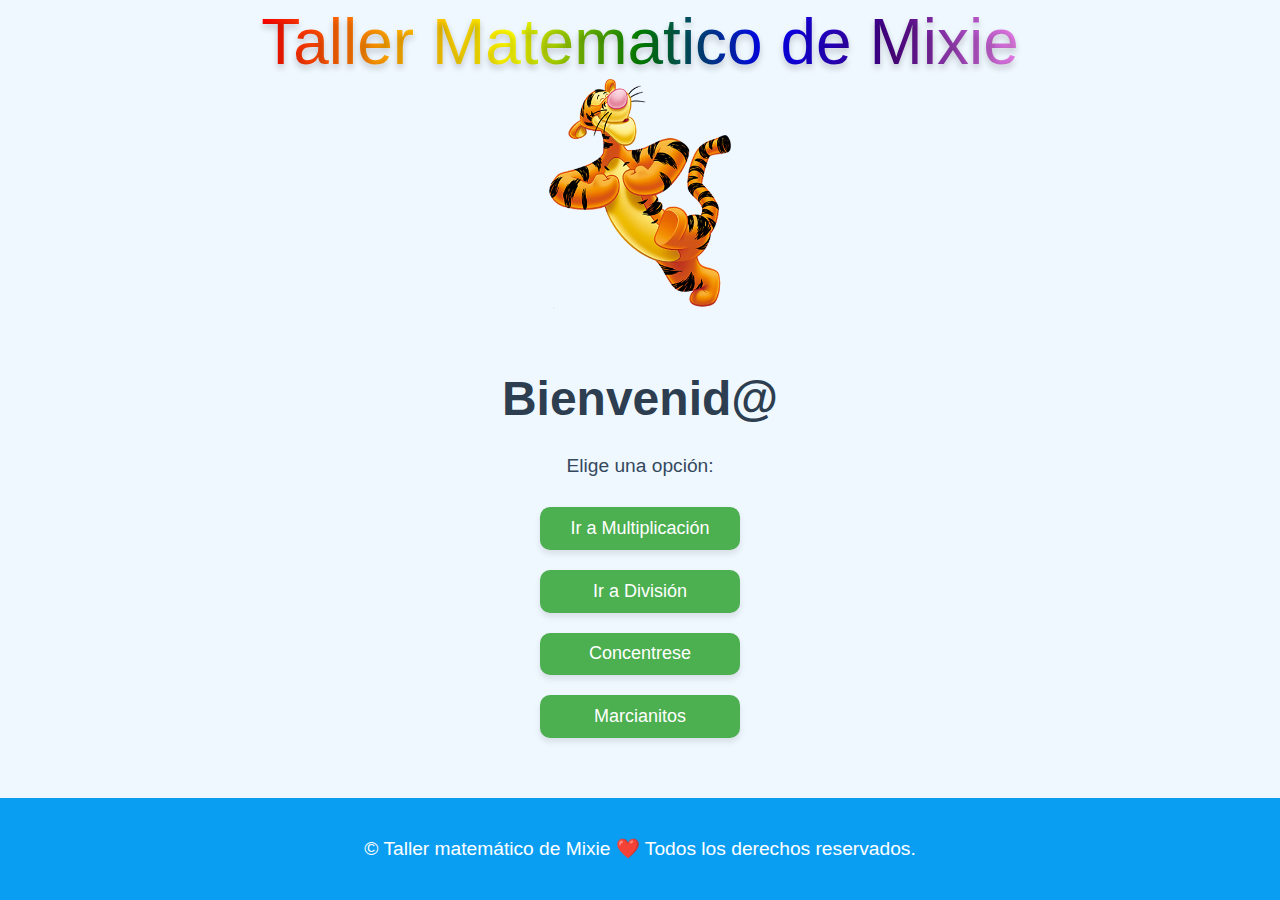
<file: index.html>
<!DOCTYPE html>
<html lang="es">
<head>
    <meta charset="UTF-8">
    <meta name="viewport" content="width=device-width, initial-scale=1.0">
    <link rel="icon" href="assets/img/favicon.ico" type="image/x-icon">
    <link rel="shortcut icon" href="assets/img/favicon.ico" type="image/x-icon">
    <link rel="stylesheet" href="css/styles.css">
    <title>Taller matemático de Mixie</title>
    <style>
        body {
            font-family: Arial, sans-serif;
            text-align: center;
            margin: 0;
            padding: 0;
            background-color: #f0f8ff;
            display: flex;
            flex-direction: column;
            justify-content: center;
            align-items: center;
            height: 100vh;
            overflow: hidden;
        }
        h1 {
            font-size: 3rem;
            color: #2c3e50;
            margin-bottom: 10px;
        }
        p {
            font-size: 1.2rem;
            color: #34495e;
            margin-bottom: 20px;
        }
        button {
            width: 200px;
            height: 60px;
            font-size: 18px;
            margin: 10px;
            cursor: pointer;
            border: none;
            border-radius: 10px;
            background-color: #4CAF50;
            color: white;
            transition: all 0.3s ease;
            box-shadow: 0 4px 6px rgba(0, 0, 0, 0.1);
        }
        button:hover {
            background-color: #45a049;
            transform: translateY(-5px);
            box-shadow: 0 8px 12px rgba(0, 0, 0, 0.2);
        }
        button:focus {
            outline: none;
            box-shadow: 0 0 10px rgba(0, 0, 0, 0.2);
        }
        .image-container {
            padding: 10px;
            position: relative;
            margin-bottom: 30px;
            width: 80%;
            max-width: 500px;
            height: 300px;
            overflow: hidden;
            /* background-color: #fff; */
            border-radius: 15px;
            /*box-shadow: 0 4px 8px rgba(0, 0, 0, 0.1); */
            display: flex;
            justify-content: center;
            align-items: center;
        }
        .image-container img {
            max-width: 100%;
            max-height: 100%;
            object-fit: contain;
            position: absolute;
            opacity: 0;
            transition: opacity 1s ease-in-out;
        }
        .image-container img.active {
            opacity: 1;
        }

        /* Ajustes para pantallas más pequeñas */
        @media (max-width: 768px) {
            h1 {
                font-size: 2rem;
            }
            p {
                font-size: 1rem;
            }
            button {
                width: 150px;
                height: 50px;
                font-size: 16px;
            }
            .image-container img {
                width: 90%;
            }
        }
    </style>
</head>
<body>
    <audio id="welcomeAudio" src="assets/sounds/bienvenida.mp3"></audio>
    <div class="composition">
        <p class="rainbow-text">Taller Matematico de Mixie</p>
    </div>
    <div class="image-container">
        <img src="assets/img/index.png" alt="Tablero de escuela" class="active">
        <img src="assets/img/index2.png" alt="Tablero 2">
        <img src="assets/img/index3.png" alt="Tablero 3">
    </div>
    <h1>Bienvenid@</h1>
    <p>Elige una opción:</p>
    <button onclick="window.location.href='productos.html'">Ir a Multiplicación</button>
    <button onclick="window.location.href='division.html'">Ir a División</button>
    <button onclick="window.location.href='concentrese.html'">Concentrese</button>
    <button onclick="window.location.href='tablas.html'">Marcianitos</button>
    
    <footer>
        <div class="footer-content">
            <p class="special-paragraph">© Taller matemático de Mixie ❤️ Todos los derechos reservados.</p>
        </div>
    </footer>
    
    <script>
        const images = document.querySelectorAll('.image-container img');
        let currentIndex = 0;

        setInterval(() => {
            images[currentIndex].classList.remove('active');
            currentIndex = (currentIndex + 1) % images.length;
            images[currentIndex].classList.add('active');
        }, 3000); // Cambiar imagen cada 3 segundos

    </script>
</body>
</html>
</file>
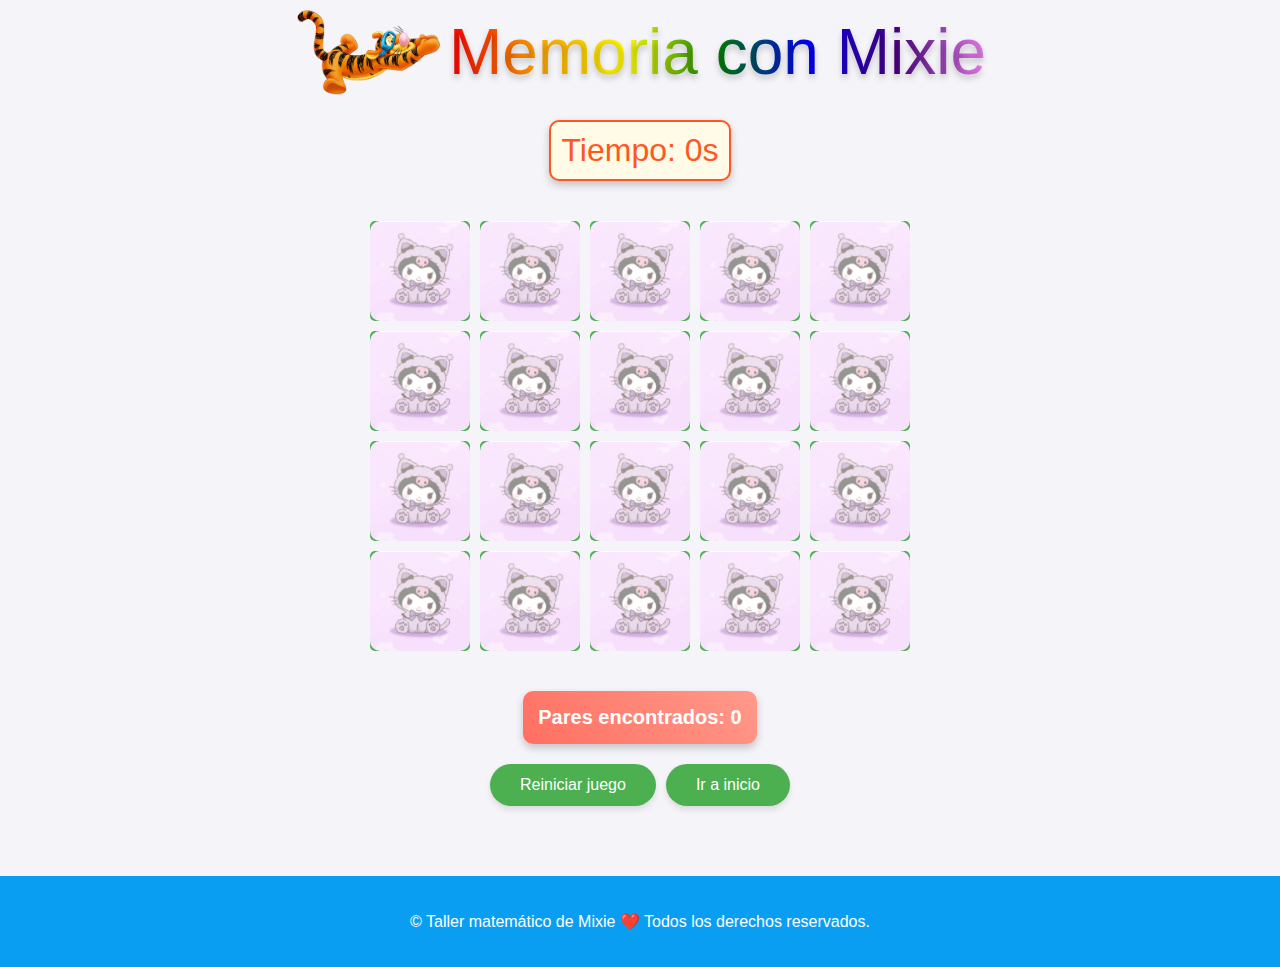
<file: concentrese.html>
<!DOCTYPE html>
<html lang="es">
<head>
    <meta charset="UTF-8">
    <meta name="viewport" content="width=device-width, initial-scale=1.0">
    <meta http-equiv="Cache-Control" content="no-cache, no-store, must-revalidate">
    <meta http-equiv="Pragma" content="no-cache">
    <meta http-equiv="Expires" content="0">
    <title>Memoria con Mixie</title>
    <link rel="icon" href="assets/img/favicon.ico" type="image/x-icon">
    <link rel="stylesheet" href="css/styles3.css">
    <style>
        #timer {
            font-family: 'Roboto', sans-serif;
            font-size: 2rem;
            color: #ff5722;
            text-align: center;
            margin: 20px 0;
            padding: 10px;
            border: 2px solid #ff5722;
            border-radius: 10px;
            background: #fffbe7;
            box-shadow: 0 4px 8px rgba(0, 0, 0, 0.2);
        }
    </style>
</head>
<body>
    <div class="composition">
        <img src="assets/img/tigger.png" id="imagen-fija" alt="Imagen fija">
        <p class="rainbow-text">Memoria con Mixie</p>
    </div>
    
    <div id="timer">Tiempo: 0s</div>
    
    <div id="grid"></div>

    <div id="result-container">
        Pares encontrados: <span id="matches">0</span>
    </div>

    <div class="control-panel">
        <button id="restart">Reiniciar juego</button>
        <button onclick="window.location.href='index.html'">Ir a inicio</button>
    </div>

    <script>
        const grid = document.getElementById('grid');
        const matchesDisplay = document.getElementById('matches');
        const timerDisplay = document.getElementById('timer');
        const totalPairs = 10;
        let images = [];
        let revealedCards = [];
        let matchedPairs = 0;
        let timer = null;
        let timeElapsed = 0;

        const clickSound = new Audio('assets/sounds/card.mp3');
        const winSound = new Audio('assets/sounds/right.mp3');

        // Función para actualizar el tiempo
        function startTimer() {
            stopTimer(); // Detener cualquier temporizador previo
            timeElapsed = 0;
            timer = setInterval(() => {
                timeElapsed++;
                timerDisplay.textContent = `Tiempo: ${timeElapsed}s`;
            }, 1000);
        }

        function stopTimer() {
            if (timer) {
                clearInterval(timer);
                timer = null;
            }
        }

        function generateImages() {
            images = [];
            for (let i = 1; i <= totalPairs; i++) {
                images.push(`assets/img/${i}.jpg`);
                images.push(`assets/img/${i}.jpg`);
            }
            shuffle(images);
        }

        function shuffle(array) {
            for (let i = array.length - 1; i > 0; i--) {
                const j = Math.floor(Math.random() * (i + 1));
                [array[i], array[j]] = [array[j], array[i]];
            }
        }

        function createCards() {
            grid.innerHTML = '';
            images.forEach(src => {
                const card = document.createElement('div');
                card.classList.add('card', 'appear');

                const back = document.createElement('img');
                back.src = 'assets/img/default.jpg';
                back.classList.add('back');

                const front = document.createElement('img');
                front.src = src;
                front.classList.add('front');

                card.appendChild(back);
                card.appendChild(front);

                card.addEventListener('click', () => {
                    if (card.classList.contains('revealed') || card.classList.contains('matched')) {
                        return;
                    }

                    clickSound.play();
                    card.classList.add('revealed');
                    revealedCards.push(card);

                    if (revealedCards.length === 2) {
                        checkMatch();
                    }
                });

                grid.appendChild(card);
            });

            setTimeout(() => {
                document.querySelectorAll('.card').forEach(card => {
                    card.classList.remove('appear');
                });
            }, 500);
        }

        function checkMatch() {
            const [card1, card2] = revealedCards;
            const img1 = card1.querySelector('.front').src;
            const img2 = card2.querySelector('.front').src;

            if (img1 === img2) {
                winSound.play();
                card1.classList.add('matched');
                card2.classList.add('matched');
                matchedPairs++;
                matchesDisplay.textContent = matchedPairs;
            } else {
                setTimeout(() => {
                    card1.classList.remove('revealed');
                    card2.classList.remove('revealed');
                }, 1000);
            }

            revealedCards = [];

            if (matchedPairs === totalPairs) {
                stopTimer();
                setTimeout(() => {
                    alert(`¡Felicidades! Has encontrado todos los pares en ${timeElapsed} segundos.`);
                }, 500);
            }
        }

        document.getElementById('restart').addEventListener('click', () => {
            matchedPairs = 0;
            matchesDisplay.textContent = matchedPairs;
            revealedCards = [];
            generateImages();
            createCards();
            startTimer();
        });

        generateImages();
        createCards();
        startTimer();
    </script>

    <footer>
        <div class="footer-content">
            <p class="special-paragraph">© Taller matemático de Mixie ❤️ Todos los derechos reservados.</p>
        </div>
    </footer>
</body>
</html>
</file>
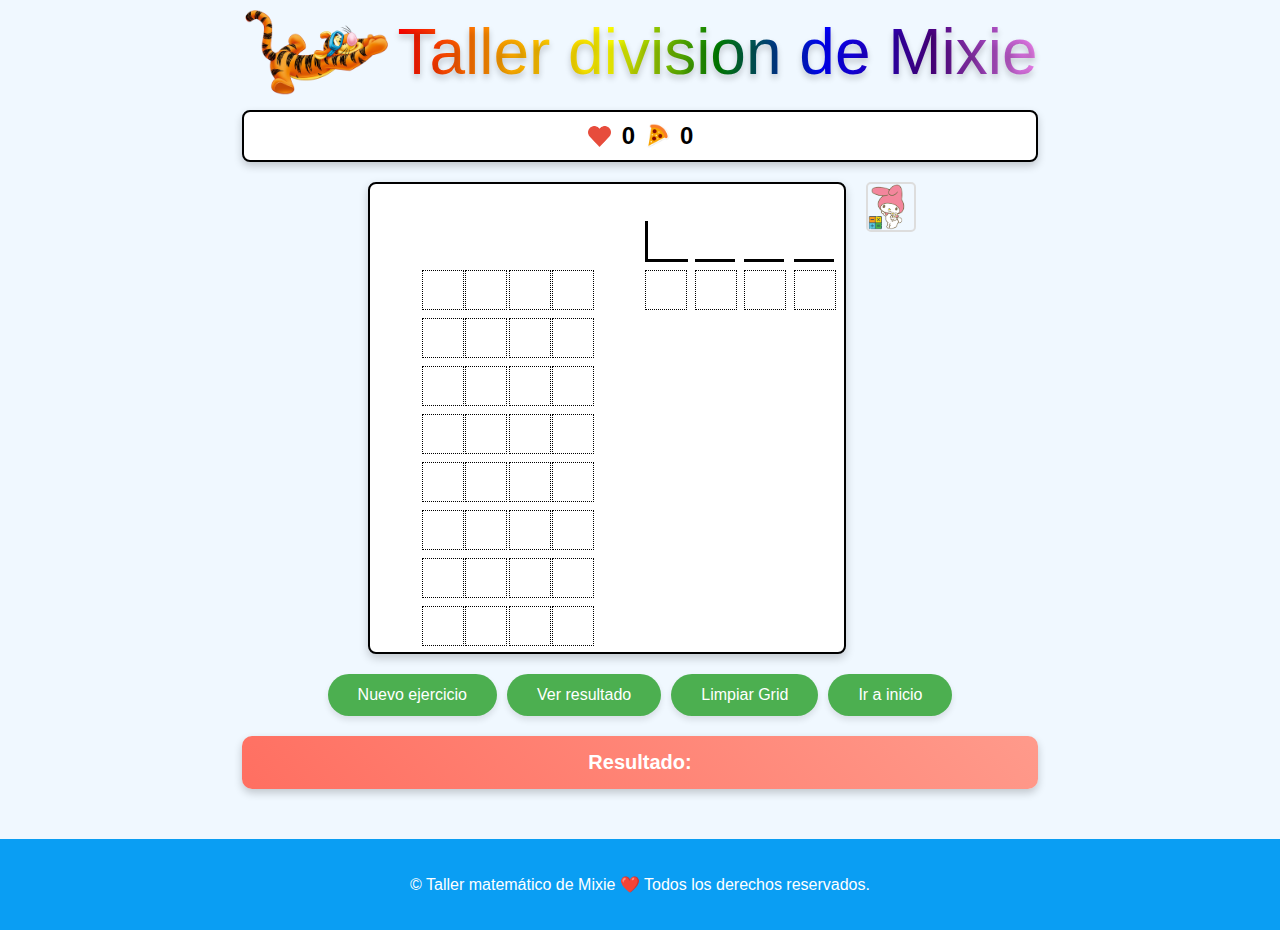
<file: division.html>
<!DOCTYPE html>
<html lang="es">
<head>
    <meta charset="UTF-8">
    <meta name="viewport" content="width=device-width, initial-scale=1.0">
    <meta http-equiv="Cache-Control" content="no-cache, no-store, must-revalidate">
    <meta http-equiv="Pragma" content="no-cache">
    <meta http-equiv="Expires" content="0">
    <title>Division con Mixie</title>
    <link rel="icon" href="assets/img/favicon.ico" type="image/x-icon">
    <link rel="shortcut icon" href="assets/img/favicon.ico" type="image/x-icon">
    <link rel="stylesheet" href="css/styles2.css">
</head>
<body>
    <div class="limited.container">

        <!-- Contenedor del GIF -->
        <div class="gif-container" id="gifContainer">
            <img src="assets/img/kuromi.gif" alt="kuromi" width="200">
        </div>
    
        <audio id="sonidoClic" src="assets/sounds/boing.mp3"></audio>
        <audio id="rightans" src="assets/sounds/right.mp3"></audio>
        <audio id="wrongans" src="assets/sounds/wrong.mp3"></audio>
        <audio id="risas" src="assets/sounds/risas.mp3"></audio>

        <div class="composition">
            <img src="assets/img/tigger.png" id="imagen-fija" alt="Imagen fija">
            <p class="rainbow-text">Taller division de Mixie</p>
        </div>

        <div id="score-container">
            <img src="assets/img/heart.png" alt="Heart" class="score-heart">
            <label id="score-label1" class="score-label">0</label>
            <img src="assets/img/Pizza.png" alt="Pizza" class="score-heart">
            <label id="score-label2" class="score-label">0</label>
        </div>

        <!-- Contenedor principal -->
        <div class="main-container">
            <!-- Grid de operaciones -->
            <div class="grid-container">
                <!-- line de arrows -->
                <div class="cell-arrow"></div>
                <div class="cell-arrow"></div>
                <div class="cell-arrow A1"><img src="assets/img/fall.gif" alt="Arrow"></div>
                <div class="cell-arrow B2"><img src="assets/img/fall.gif" alt="Arrow"></div>
                <div class="cell-arrow C3"><img src="assets/img/fall.gif" alt="Arrow"></div>
                <div class="cell-arrow"></div>
                <div class="cell-arrow"></div>
                <div class="cell-arrow"></div>
                <div class="cell-arrow"></div>
                <div class="cell-arrow"></div>
                <!-- Fila dividendo / divisor-->
                <div class="cell"></div>
                <input type="text" class="input-cell fill mixd" maxlength="1" inputmode="numeric" readonly>
                <input type="text" class="input-cell fill mixd A1" maxlength="1" inputmode="numeric" readonly>
                <input type="text" class="input-cell fill mixd B2" maxlength="1" inputmode="numeric" readonly>
                <input type="text" class="input-cell fill mixd C3" maxlength="1" inputmode="numeric" readonly>
                <div class="cell"></div>
                <input type="text" class="input-cell fill mix" maxlength="1" inputmode="numeric" readonly>
                <input type="text" class="input-cell fill mox" maxlength="1" inputmode="numeric" readonly>
                <input type="text" class="input-cell fill mox" maxlength="1" inputmode="numeric" readonly>
                <input type="text" class="input-cell fill mox" maxlength="1" inputmode="numeric" readonly>
                <!-- Partial1-->
                <div class="cell uno"></div>
                <input type="text" class="input-cell partial uno" maxlength="1" inputmode="numeric">
                <input type="text" class="input-cell partial uno" maxlength="1" inputmode="numeric">
                <input type="text" class="input-cell partial uno" maxlength="1" inputmode="numeric">
                <input type="text" class="input-cell partial uno" maxlength="1" inputmode="numeric">
                <div class="cell"></div>
                <input type="text" class="input-cell res row1" maxlength="1" inputmode="numeric">
                <input type="text" class="input-cell res row2" maxlength="1" inputmode="numeric">
                <input type="text" class="input-cell res row3" maxlength="1" inputmode="numeric">
                <input type="text" class="input-cell res row4" maxlength="1" inputmode="numeric">
                <!-- residuo1-->
                <div class="cell"></div>
                <input type="text" class="input-cell resid one" maxlength="1" inputmode="numeric">
                <input type="text" class="input-cell resid one" id="A1" maxlength="1" inputmode="numeric">
                <input type="text" class="input-cell resid one" id="B2" maxlength="1" inputmode="numeric">
                <input type="text" class="input-cell resid one" id="C3" maxlength="1" inputmode="numeric">
                <div class="cell"></div>
                <div class="cell"></div>
                <div class="cell"></div>
                <div class="cell"></div>
                <div class="cell"></div>
                <!-- partial2-->
                <div class="cell dos"></div>
                <input type="text" class="input-cell partial dos" maxlength="1" inputmode="numeric">
                <input type="text" class="input-cell partial dos" maxlength="1" inputmode="numeric">
                <input type="text" class="input-cell partial dos" maxlength="1" inputmode="numeric">
                <input type="text" class="input-cell partial dos" maxlength="1" inputmode="numeric">
                <div class="cell"></div>
                <div class="cell"></div>
                <div class="cell"></div>
                <div class="cell"></div>
                <div class="cell"></div>
                <!-- residuo2-->
                <div class="cell"></div>
                <input type="text" class="input-cell resid two" maxlength="1" inputmode="numeric">
                <input type="text" class="input-cell resid two" id="A1" maxlength="1" inputmode="numeric">
                <input type="text" class="input-cell resid two" id="B2" maxlength="1" inputmode="numeric">
                <input type="text" class="input-cell resid two" id="C2" maxlength="1" inputmode="numeric">
                <div class="cell"></div>
                <div class="cell"></div>
                <div class="cell"></div>
                <div class="cell"></div>
                <div class="cell"></div>
                <!-- partial3-->
                <div class="cell tres"></div>
                <input type="text" class="input-cell partial tres" maxlength="1" inputmode="numeric">
                <input type="text" class="input-cell partial tres" maxlength="1" inputmode="numeric">
                <input type="text" class="input-cell partial tres" maxlength="1" inputmode="numeric">
                <input type="text" class="input-cell partial tres" maxlength="1" inputmode="numeric">
                <div class="cell"></div>
                <div class="cell"></div>
                <div class="cell"></div>
                <div class="cell"></div>
                <div class="cell"></div>
                <!-- residuo3-->
                <div class="cell"></div>
                <input type="text" class="input-cell resid three" maxlength="1" inputmode="numeric">
                <input type="text" class="input-cell resid three" id="A1" maxlength="1" inputmode="numeric">
                <input type="text" class="input-cell resid three" id="B2" maxlength="1" inputmode="numeric">
                <input type="text" class="input-cell resid three" id="C3" maxlength="1" inputmode="numeric">
                <div class="cell"></div>
                <div class="cell"></div>
                <div class="cell"></div>
                <div class="cell"></div>
                <div class="cell"></div>
                <!-- partial4-->
                <div class="cell quatro"></div>
                <input type="text" class="input-cell partial quatro" maxlength="1" inputmode="numeric">
                <input type="text" class="input-cell partial quatro" maxlength="1" inputmode="numeric">
                <input type="text" class="input-cell partial quatro" maxlength="1" inputmode="numeric">
                <input type="text" class="input-cell partial quatro" maxlength="1" inputmode="numeric">
                <div class="cell"></div>
                <div class="cell"></div>
                <div class="cell"></div>
                <div class="cell"></div>
                <div class="cell"></div>
                <!-- residuo4-->
                <div class="cell"></div>
                <input type="text" class="input-cell resid four" maxlength="1" inputmode="numeric">
                <input type="text" class="input-cell resid four" id="A1" maxlength="1" inputmode="numeric">
                <input type="text" class="input-cell resid four" id="B2" maxlength="1" inputmode="numeric">
                <input type="text" class="input-cell resid four" id="C3" maxlength="1" inputmode="numeric">
                <div class="cell"></div>
                <div class="cell"></div>
                <div class="cell"></div>
                <div class="cell"></div>
                <div class="cell"></div>
                
            </div>
            
            <div class="thumbnail-container">
                <!-- Imagen pequeña -->
                <img src="assets/img/help.png" alt="Mis tablas" class="thumbnail" id="imagen1">
                <audio id="sonido" src="assets/sounds/ayuda.mp3"></audio>
        
                <!-- Contenedor de zoom -->
                <div class="zoom-container">
                    <img src="assets/img/Pitagoras.png" alt="Tablas">
                </div>
            </div>
            

        </div>

        <!-- Contenedor de botones y resultado -->
        <div class="control-panel">
            <button id="nuevoEjercicio" onclick="reproducirAudio('sonidoClic'); generateBothRows()">Nuevo ejercicio</button>
            <button id="verResultado" onclick="calculateResult()">Ver resultado</button>
            <button onclick="clearGrid()">Limpiar Grid</button>
            <button onclick="window.location.href='index.html'">Ir a inicio</button>
        </div>

        <div id="result-container">
            Resultado: <span id="result"></span>
        </div>
    </div>

    <footer>
        <div class="footer-content">
            <p>© Taller matemático de Mixie ❤️ Todos los derechos reservados.</p>
        </div>
    </footer>
    
    <script src="js/logic.js"></script>
    <script src="js/scripts2.js"></script>
</body>
</html>
</file>
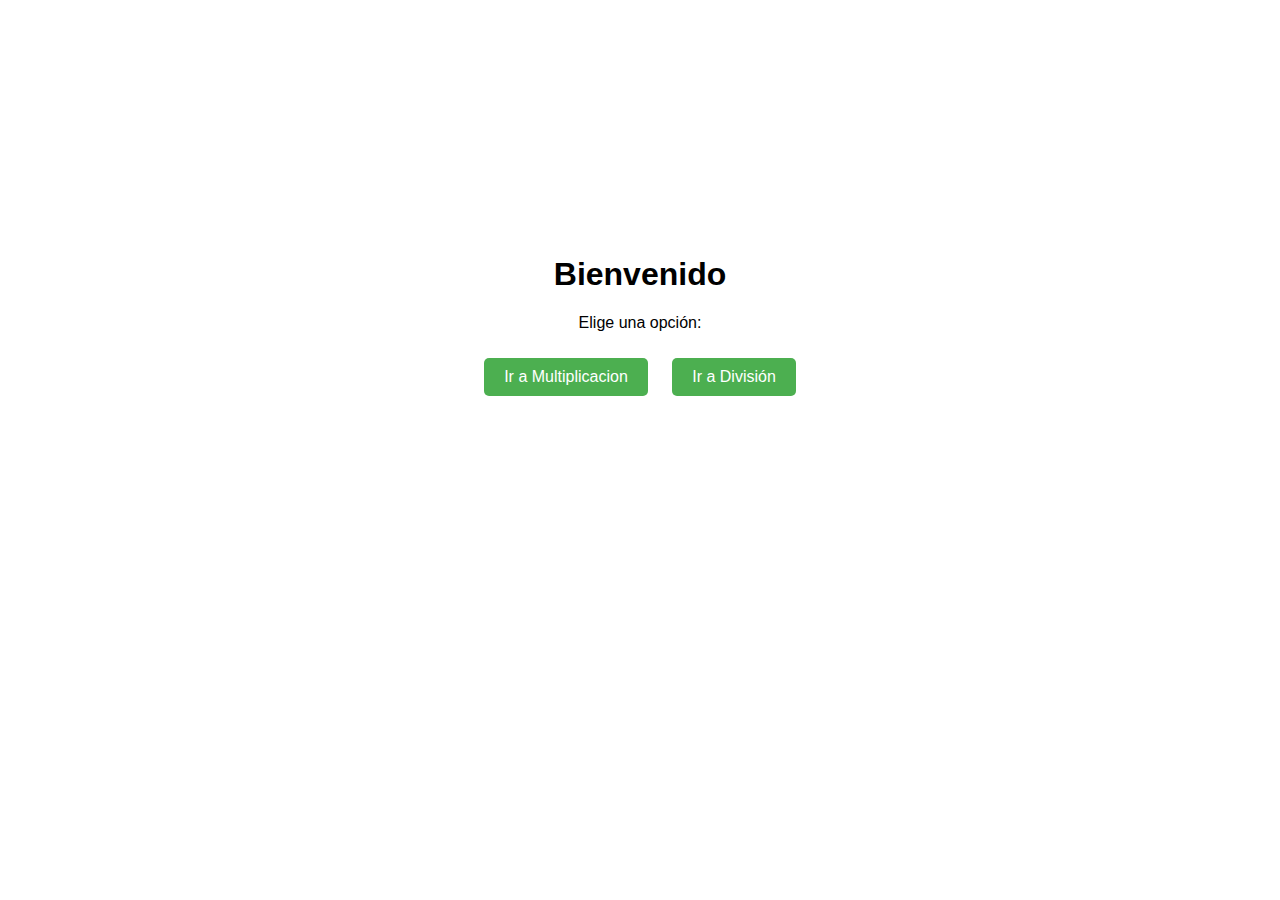
<file: main.html>
<!DOCTYPE html>
<html lang="es">
<head>
    <meta charset="UTF-8">
    <meta name="viewport" content="width=device-width, initial-scale=1.0">
    <title>Página Principal</title>
    <style>
        body {
            font-family: Arial, sans-serif;
            text-align: center;
            margin-top: 20%;
        }
        button {
            padding: 10px 20px;
            font-size: 16px;
            margin: 10px;
            cursor: pointer;
            border: none;
            border-radius: 5px;
            background-color: #4CAF50;
            color: white;
        }
        button:hover {
            background-color: #45a049;
        }
    </style>
</head>
<body>
    <h1>Bienvenido</h1>
    <p>Elige una opción:</p>
    <button onclick="window.location.href='productos.html'">Ir a Multiplicacion</button>
    <button onclick="window.location.href='division.html'">Ir a División</button>
</body>
</html>
</file>
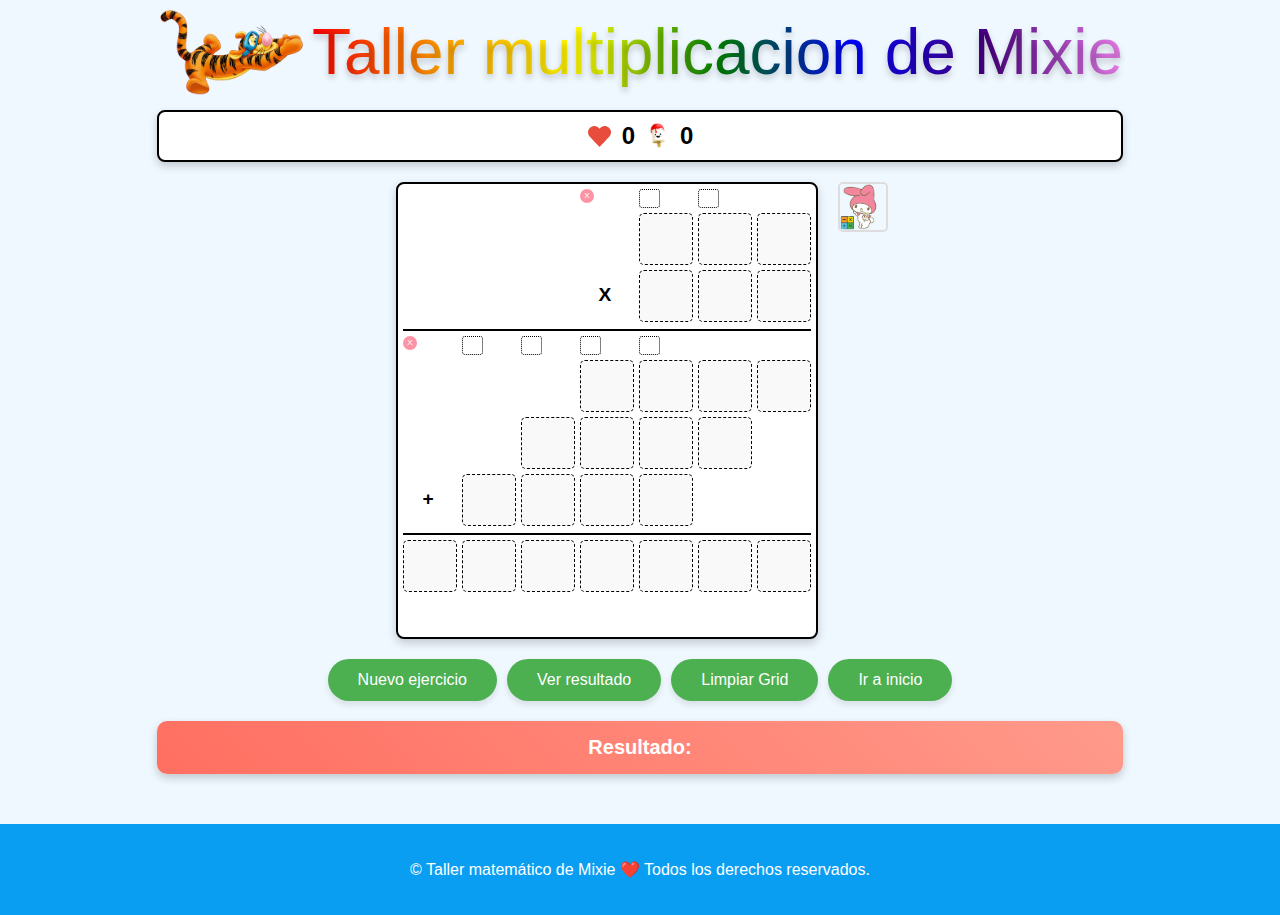
<file: productos.html>
<!DOCTYPE html>
<html lang="es">
<head>
    <meta charset="UTF-8">
    <meta name="viewport" content="width=device-width, initial-scale=1.0">
    <meta http-equiv="Cache-Control" content="no-cache, no-store, must-revalidate">
    <meta http-equiv="Pragma" content="no-cache">
    <meta http-equiv="Expires" content="0">
    <title>Multiplicacion con Mixie</title>
    <link rel="icon" href="assets/img/favicon.ico" type="image/x-icon">
    <link rel="shortcut icon" href="assets/img/favicon.ico" type="image/x-icon">
    <link rel="stylesheet" href="css/styles.css">
</head>
<body>
    <div class="limited.container">

        <!-- Contenedor del GIF -->
        <div class="gif-container" id="gifContainer">
            <img src="assets/img/xtiggi.gif" alt="Tiggi" width="200">
        </div>
    
        <audio id="sonidoClic" src="assets/sounds/boing.mp3"></audio>
        <audio id="rightans" src="assets/sounds/right.mp3"></audio>
        <audio id="wrongans" src="assets/sounds/wrong.mp3"></audio>
        <audio id="risas" src="assets/sounds/risas.mp3"></audio>

        <div class="composition">
            <img src="assets/img/tigger.png" id="imagen-fija" alt="Imagen fija">
            <p class="rainbow-text">Taller multiplicacion de Mixie</p>
        </div>

        <div id="score-container">
            <img src="assets/img/heart.png" alt="Heart" class="score-heart">
            <label id="score-label1" class="score-label">0</label>
            <img src="assets/img/Ice_Cream.png" alt="Ice_cream" class="score-heart">
            <label id="score-label2" class="score-label">0</label>
        </div>

        <!-- Contenedor principal -->
        <div class="main-container">
            <!-- Grid de operaciones -->
            <div class="grid-container">
                <!-- Fila auxiliar 1 -->
                <div class="cell-2"></div>
                <div class="cell-2"></div>
                <div class="cell-2"></div>
                <button class="close-button" onclick="clearAux1('rowa')">X</button>
                <input type="text" class="cell-tiny rowa c2" maxlength="1" inputmode="numeric">
                <input type="text" class="cell-tiny rowa c1" maxlength="1" inputmode="numeric">
                <div class="cell-2"></div>

                <!-- Primera fila -->
                <div class="cell"></div>
                <div class="cell"></div>
                <div class="cell"></div>
                <div class="cell"></div>
                <input type="text" class="input-cell row1 col3" maxlength="1" inputmode="numeric" readonly>
                <input type="text" class="input-cell row1 col2" maxlength="1" inputmode="numeric" readonly>
                <input type="text" class="input-cell row1 col1" maxlength="1" inputmode="numeric" readonly>

                <!-- Segunda fila -->
                <div class="cell"></div>
                <div class="cell"></div>
                <div class="cell"></div>
                <div class="cell">X</div>
                <input type="text" class="input-cell row2 col3" maxlength="1" inputmode="numeric" readonly>
                <input type="text" class="input-cell row2 col2" maxlength="1" inputmode="numeric" readonly>
                <input type="text" class="input-cell row2 col1" maxlength="1" inputmode="numeric" readonly>

                <!-- Separador horizontal -->
                <div class="separator"></div>

                <!-- Fila auxiliar 2 -->
                <button class="close-button" onclick="clearAux1('rowb')">X</button>
                <input type="text" class="cell-tiny rowb pos6" maxlength="1" inputmode="numeric">
                <input type="text" class="cell-tiny rowb pos5" maxlength="1" inputmode="numeric">
                <input type="text" class="cell-tiny rowb pos4" maxlength="1" inputmode="numeric">
                <input type="text" class="cell-tiny rowb pos3" maxlength="1" inputmode="numeric">
                <div class="cell-2"></div>
                <div class="cell-2"></div>

                <!-- Resultado parcial 1 -->
                <div class="cell"></div>
                <div class="cell"></div>
                <div class="cell"></div>
                <input type="text" class="input-cell partial-result pos4" maxlength="1" inputmode="numeric">
                <input type="text" class="input-cell partial-result f1 c3 pos3" maxlength="1" inputmode="numeric">
                <input type="text" class="input-cell partial-result f1 c2 pos2" maxlength="1" inputmode="numeric">
                <input type="text" class="input-cell partial-result f1 c1 pos1" maxlength="1" inputmode="numeric">

                <!-- Resultado parcial 2 -->
                <div class="cell"></div>
                <div class="cell"></div>
                <input type="text" class="input-cell partial-result pos5" maxlength="1" inputmode="numeric">
                <input type="text" class="input-cell partial-result f2 c3 pos4" maxlength="1" inputmode="numeric">
                <input type="text" class="input-cell partial-result f2 c2 pos3" maxlength="1" inputmode="numeric">
                <input type="text" class="input-cell partial-result f2 c1 pos2" maxlength="1" inputmode="numeric">
                <div class="cell"></div>

                <!-- Resultado parcial 3 -->
                <div class="cell">+</div>
                <input type="text" class="input-cell partial-result pos6" maxlength="1" inputmode="numeric">
                <input type="text" class="input-cell partial-result f3 c3 pos5" maxlength="1" inputmode="numeric">
                <input type="text" class="input-cell partial-result f3 c2 pos4" maxlength="1" inputmode="numeric">
                <input type="text" class="input-cell partial-result f3 c1 pos3" maxlength="1" inputmode="numeric">
                <div class="cell"></div>
                <div class="cell"></div>

                <!-- Separador horizontal -->
                <div class="separator"></div>

                <!-- Resultado final -->
                <input type="text" class="input-cell final-result" maxlength="1" inputmode="numeric">
                <input type="text" class="input-cell final-result pos6" maxlength="1" inputmode="numeric">
                <input type="text" class="input-cell final-result pos5" maxlength="1" inputmode="numeric">
                <input type="text" class="input-cell final-result pos4" maxlength="1" inputmode="numeric">
                <input type="text" class="input-cell final-result pos3" maxlength="1" inputmode="numeric">
                <input type="text" class="input-cell final-result pos2" maxlength="1" inputmode="numeric">
                <input type="text" class="input-cell final-result pos1" maxlength="1" inputmode="numeric">

                <div class="cell-2"></div>
                <div class="cell-2"></div>
                <div class="cell-2"></div>
                <div class="cell-2"></div>
                <div class="cell-2"></div>
                <div class="cell-2"></div>
                <div class="cell-2"></div>
                <div class="cell-2"></div>
            </div>

            <div class="thumbnail-container">
                <!-- Imagen pequeña -->
                <img src="assets/img/help.png" alt="Mis tablas" class="thumbnail" id="imagen1">
                <audio id="sonido" src="assets/sounds/ayuda.mp3"></audio>
        
                <!-- Contenedor de zoom -->
                <div class="zoom-container">
                    <img src="assets/img/Pitagoras.png" alt="Tablas">
                </div>
            </div>




        </div>

        <!-- Contenedor de botones y resultado -->
        <div class="control-panel">
            <button id="nuevoEjercicio" onclick="reproducirAudio('sonidoClic'); generateBothRows()">Nuevo ejercicio</button>
            <button id="verResultado" onclick="validateAndMultiply()">Ver resultado</button>
            <button onclick="clearGrid()">Limpiar Grid</button>
            <button onclick="window.location.href='index.html'">Ir a inicio</button>
        </div>

        <div id="result-container">
            Resultado: <span id="result"></span>
        </div>
    </div>

    <footer>
        <div class="footer-content">
            <p>© Taller matemático de Mixie ❤️ Todos los derechos reservados.</p>
        </div>
    </footer>
    
    <script src="js/script.js"></script>
</body>
</html>
</file>
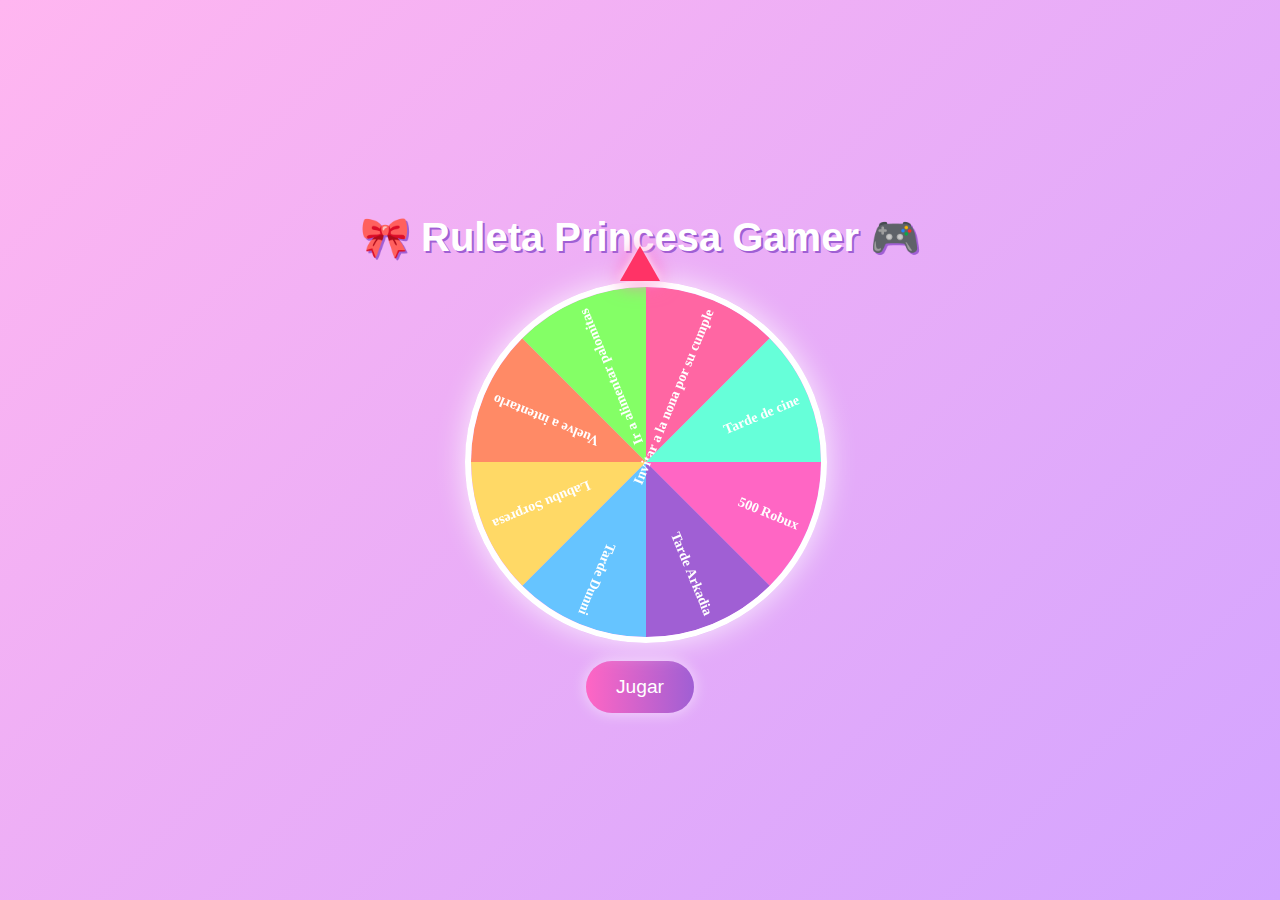
<file: ruleta.html>
<!DOCTYPE html>
<html lang="es">
<head>
<meta charset="UTF-8">
<meta name="viewport" content="width=device-width, initial-scale=1.0">
<title>Ruleta Princesa Gamer</title>
<style>
    body {
        background: linear-gradient(135deg, #ffb6f0, #d3a4ff);
        font-family: 'Comic Sans MS', cursive, sans-serif;
        display: flex;
        flex-direction: column;
        align-items: center;
        justify-content: center;
        height: 100vh;
        margin: 0;
        color: #fff;
        text-align: center;
    }

    h1 {
        text-shadow: 2px 2px #a05fd4;
        font-size: 2.5rem;
        margin-bottom: 20px;
    }

    .ruleta-container {
        position: relative;
        width: 350px;
        height: 350px;
    }

    canvas {
        border: 6px solid #fff;
        border-radius: 50%;
        box-shadow: 0 0 30px rgba(255,255,255,0.8);
    }

    .puntero {
        position: absolute;
        top: -35px;
        left: 50%;
        transform: translateX(-50%);
        width: 0;
        height: 0;
        border-left: 20px solid transparent;
        border-right: 20px solid transparent;
        border-bottom: 35px solid #ff3366;
        filter: drop-shadow(0 0 5px #fff) drop-shadow(0 0 10px #ff66c4);
        z-index: 10;
    }

    button {
        margin-top: 30px;
        background: linear-gradient(90deg, #ff66c4, #a05fd4);
        color: white;
        border: none;
        padding: 15px 30px;
        font-size: 1.2rem;
        border-radius: 30px;
        cursor: pointer;
        box-shadow: 0 0 15px rgba(255,255,255,0.6);
        transition: transform 0.2s ease;
    }

    button:hover {
        transform: scale(1.1);
    }

    /* Tigger animado */
    .tigger {
        position: absolute;
        bottom: -160px;
        right: -160px;
        width: 150px;
        height: 150px;
        background-image: url('assets/img/xtiggi.gif');
        background-size: contain;
        background-repeat: no-repeat;
        opacity: 0;
        transform: scale(0.5);
        transition: opacity 0.3s ease, transform 0.3s ease;
        pointer-events: none;
    }

    .tigger.saltar {
        opacity: 1;
        transform: scale(1);
    }
</style>
</head>
<body>

<h1>🎀 Ruleta Princesa Gamer 🎮</h1>
<div class="ruleta-container">
    <div class="puntero"></div>
    <canvas id="ruleta" width="350" height="350"></canvas>
    <div id="tigger" class="tigger"></div>
</div>
<button onclick="girar()">Jugar</button>

<script>
    const premios = [
        "500 Robux",
        "Tarde Arkadia",
        "Tarde Dunni",
        "Labubu Sorpresa",
        "Vuelve a intentarlo",
        "Ir a alimentar palomitas",
        "Invitar a la nona por su cumple",
        "Tarde de cine"
    ];

    const colores = ["#ff66c4", "#a05fd4", "#66c4ff", "#ffd966", "#ff8a66", "#84ff66", "#ff66a3", "#66ffd9"];
    let anguloActual = 0;
    let girando = false;

    const canvas = document.getElementById("ruleta");
    const ctx = canvas.getContext("2d");
    const size = canvas.width;
    const centro = size / 2;
    const radSegmento = (2 * Math.PI) / premios.length;
    const tigger = document.getElementById("tigger");

    function dibujarRuleta() {
        for (let i = 0; i < premios.length; i++) {
            ctx.beginPath();
            ctx.moveTo(centro, centro);
            ctx.arc(centro, centro, centro, radSegmento * i + anguloActual, radSegmento * (i + 1) + anguloActual);
            ctx.fillStyle = colores[i % colores.length];
            ctx.fill();
            ctx.save();
            ctx.translate(centro, centro);
            ctx.rotate(radSegmento * (i + 0.5) + anguloActual);
            ctx.textAlign = "right";
            ctx.fillStyle = "#fff";
            ctx.font = "bold 14px Comic Sans MS";
            ctx.fillText(premios[i], centro - 10, 5);
            ctx.restore();
        }
    }

    function girar() {
        if (girando) return;
        girando = true;
        tigger.classList.remove("saltar");
        let giros = Math.floor(Math.random() * 5) + 5;
        let extra = Math.random() * 360;
        let destino = (giros * 360) + extra;
        let inicio = null;

        function animarRuleta(timestamp) {
            if (!inicio) inicio = timestamp;
            let progreso = timestamp - inicio;
            let t = progreso / 4000; 
            let easing = 1 - Math.pow(1 - t, 3);
            let angulo = (destino * easing) % 360;
            anguloActual = (angulo * Math.PI / 180);
            ctx.clearRect(0, 0, size, size);
            dibujarRuleta();

            if (t < 1) {
                requestAnimationFrame(animarRuleta);
            } else {
                girando = false;
                mostrarResultado();
            }
        }
        requestAnimationFrame(animarRuleta);
    }

    function mostrarResultado() {
        // Ajuste para puntero fijo arriba
        let gradosFinal = (anguloActual * 180 / Math.PI + 90) % 360;
        if (gradosFinal < 0) gradosFinal += 360;

        // Cálculo del índice del premio
        let indice = Math.floor((premios.length - (gradosFinal / 360) * premios.length) % premios.length);

        alert("✨ Premio: " + premios[indice] + " ✨");

        // Mostrar animación de Tigger
        tigger.classList.add("saltar");
        setTimeout(() => tigger.classList.remove("saltar"), 4000);
    }

    dibujarRuleta();
</script>

</body>
</html>
</file>
<file: css/styles.css>
body {
    font-family: Arial, sans-serif;
    display: flex;
    flex-direction: column;
    min-height: 100vh; /* Ocupa el 100% del alto de la ventana */
    align-items: center;
    justify-content: flex-start;
    height: 100vh;
    margin: 0;
    overflow-x: hidden; /* Evitar scroll horizontal */
    background-color: #f0f8ff; /* Azul claro */
}

.composition {
    display: flex;
    margin-top: 5px;  /* Separación desde el borde superior */
    padding: 0;       /* Eliminar el padding adicional */
    align-items: center;  /* Alinea la imagen y el texto verticalmente */
    justify-content: center;  /* Alinea ambos elementos horizontalmente */
    gap: 5px;  /* Espacio entre la imagen y el texto */
}


#imagen-fija {
    position: relative; /* Posición absoluta */
    top: 0px;
    left: 0px;
    width: 150px; /* Ajusta el tamaño según sea necesario */
    height: auto;
}

/* Contenedor para limitar el ancho del contenido */
.limited-container {
    min-height: 100vh; /* Para que siempre ocupe al menos toda la ventana */
    max-width: 100%; /* Limitar el ancho al 100% */
    padding-bottom: 50px; /* Altura del footer */
    margin: 0 auto; /* Centrar el contenedor horizontalmente */
    padding: 20px; /* Espaciado interno opcional */
    box-sizing: border-box; /* Incluir el padding en el ancho total */
    display: flex;
    flex-direction: column;
    align-items: center; /* Centrar elementos dentro del contenedor */
}

/* Estilos para el contenedor principal */
.main-container {
    display: flex;
    flex-direction: row;
    justify-content: center;
    margin-top: 20px;
    gap: 20px;
}

/* Estilos para el grid */
.grid-container {
    display: grid;
    grid-template-columns: repeat(7, auto); /* Permitir un ajuste automático del ancho */
    gap: 5px; /* Espaciado más reducido entre las celdas grandes */
    padding: 5px; /* Reducir el padding interno del contenedor */
    max-width: fit-content; /* El contenedor solo ocupará el espacio necesario */
    background-color: #fff;
    border: 2px solid #000;
    border-radius: 8px;
    text-align: right; /* Alinear el texto a la derecha */
    box-shadow: 0 4px 10px rgba(0, 0, 0, 0.2);
}

.thumbnail-container {
    position: relative;
    display: inline-block;
    width: 46px;
    height: 46px;
}

.thumbnail {
    width: 46px;
    height: auto;
    border: 2px solid #ddd;
    border-radius: 5px;
    cursor: pointer;
    transition: transform 0.5s;
}

.thumbnail:hover {
    transform: scale(1.1);
}

.zoom-container {
    position: absolute;
    top: 50%;
    left: 50%;
    transform: translate(-50%, -50%) scale(1);
    width: 0;
    height: 0;
    overflow: hidden;
    opacity: 0;
    border: 3px solid black; /* Borde negro */
    border-radius: 10px; /* Bordes redondeados */
    background-color: #fff; /* Fondo blanco para resaltar */
    transition: width 0.3s ease, height 0.3s ease, opacity 0.3s ease;
    z-index: 100;
    box-shadow: 0 5px 15px rgba(0, 0, 0, 0.3); /* Sombra para dar profundidad */
}

.thumbnail-container:hover .zoom-container {
    width: 15vw; /* 15% del ancho de la pantalla */
    height: auto;
    opacity: 1;
}

.zoom-container img {
    width: 100%;
    height: auto;
    border-radius: 12px; /* Borde redondeado también en la imagen */
}

/* Contenedor del score */
#score-container {
    position: static; /* Permitir que siga el flujo del documento */
    display: flex; /* Mostrar los elementos en línea */
    align-items: center; /* Centrar verticalmente */
    justify-content: center; /* Centrar horizontalmente */
    gap: 10px; /* Espacio entre el corazón y el texto */
    margin-top: 10px; /* Separación desde el encabezado */
    padding: 10px; /* Espaciado interno */
    background-color: #fff; /* Fondo blanco */
    border: 2px solid #000; /* Borde negro */
    border-radius: 8px; /* Bordes redondeados */
    box-shadow: 0 4px 8px rgba(0, 0, 0, 0.2); /* Sombra sutil */
}

/* Estilo de la imagen del corazón */
.score-heart {
    width: 25px; /* Ajustar tamaño del corazón */
    height: auto;
}

/* Estilo del label */
.score-label {
    font-size: 1.5rem; /* Tamaño del texto */
    font-weight: bold; /* Texto en negrita */
    color: #000; /* Texto negro */
}

/* Celda estándar */
.cell {
    width: 50px;
    height: 50px;
    display: flex;
    justify-content: center;
    align-items: center;
    font-size: 1.2rem;
    font-weight: bold;
}

/* Celda relleno tiny*/
.cell-2 {
    width: 15px;
    height: 15px;
    display: flex;
    justify-content: center;
    align-items: center;
    font-size: 1.2rem;
    font-weight: bold;
}

/* Celdas pequeñas */
.cell-tiny {
    width: 15px;
    height: 15px;
    font-size: 0.9rem;
    display: flex;
    align-items: center; /* Alinea verticalmente al final */
    justify-content: center; /* Alinea horizontalmente a la derecha */
    border: 1px dotted black; /* Bordes punteados de color negro */
    border-radius: 3px; /* Bordes redondeados opcionales */
}

.close-button {
    width: 14px;         
    height: 14px;        
    font-size: 8px;     
    background-color: rgb(252, 148, 165);
    color: white;
    border: none;
    border-radius: 50%;  /* Hace el botón redondeado */
    display: flex;
    align-items: center;
    justify-content: center;
    cursor: pointer;
    transition: background-color 0.3s ease;
}

.close-button:hover {
    background-color: rgb(231, 0, 0);  /* Cambia el color de fondo al pasar el mouse */
}

.close-button:active {
    background-color: darkorange;  /* Cambia al presionar el botón */
}

/* Inputs */
.input-cell {
    width: 48px;
    height: 48px;
    font-size: 2rem;
    text-align: center;
    border: 1px dashed #000;
    outline: none;
    background-color: #f9f9f9;
    border-radius: 5px; /* Bordes redondeados */
    transition: border-color 0.3s ease, background-color 0.3s ease;
}

.input-cell:focus {
    border-color: #f734e6; /* Azul más vivo al enfocar */
    background-color: #e6eaff; /* Fondo azul suave */
}

/* Separador */
.separator {
    grid-column: span 7;
    border: none;
    border-bottom: 2px solid #000;
    height: 2px;
}

/* Contenedor de botones */
.control-panel {
    margin-top: 20px;
    display: flex;
    justify-content: center;
    gap: 10px;
    margin-bottom: 20px;
}

/* Botones modernos y ovalados */
.control-panel button {
    padding: 12px 30px;
    font-size: 16px;
    cursor: pointer;
    background-color: #4CAF50;
    color: white;
    border: none;
    border-radius: 50px;
    transition: all 0.3s ease;
    box-shadow: 0 4px 6px rgba(0, 0, 0, 0.1);
}

#result-container {
    margin-top: 20px;
    padding: 15px;
    font-size: 20px;
    font-weight: bold;
    color: #fff; /* Blanco para resaltar el texto */
    background: linear-gradient(45deg, #ff6f61, #ff9a8b); /* Un gradiente vibrante */
    border-radius: 10px; /* Bordes redondeados */
    box-shadow: 0 4px 8px rgba(0, 0, 0, 0.2); /* Sombra sutil para darle profundidad */
    text-align: center;
    transition: all 0.3s ease; /* Animación suave al cambiar estado */
}

#result-container.correct {
    background: linear-gradient(45deg, #4caf50, #81c784); /* Verde para resultado correcto */
}

#result-container.error {
    background: linear-gradient(45deg, #f44336, #e57373); /* Rojo para resultado incorrecto */
}


/* Estilo para centrar el GIF */
.gif-container {
    position: fixed;
    top: 50%;
    left: 50%;
    transform: translate(-50%, -50%);
    display: none; /* Ocultar inicialmente */
    z-index: 1000; /* Asegurarse de que esté sobre otros elementos */
}

.rainbow-text {
    font-size: 4rem;
    background: linear-gradient(90deg, red, orange, yellow, green, blue, indigo, violet);
    /* Prefijo para Safari y navegadores antiguos basados en WebKit */
    -webkit-background-clip: text;
    /* Propiedad estándar para otros navegadores modernos */
    background-clip: text;
    color: transparent;
    text-align: center;
    margin: 0;
    padding: 0px;
    text-shadow: 0 4px 6px rgba(0, 0, 0, 0.2);
}

/* Estilos para el footer */
footer {
    margin-top: 50px;
    background-color: #0a9ef3;
    color: white;
    text-align: center;
    padding: 20px;
    position: relative;
    bottom: 0;
    width: 100%;
}

.footer-content a {
    color: #ffcc00;
    text-decoration: none;
    margin: 0 5px;
}

.footer-content a:hover {
    text-decoration: underline;
}

button:disabled {
    background-color: gray;
    color: white;
    cursor: not-allowed;
    opacity: 0.6;
}

/* Media Queries */
@media (max-width: 768px) {
    .main-container {
        flex-direction: column;
        gap: 10px;
    }

    .grid-container {
        grid-template-columns: repeat(4, auto); /* Menos columnas en pantallas pequeñas */
        gap: 3px;
    }

    #imagen-fija {
        width: 120px;
    }

    .limited-container {
        padding: 10px;
    }

    .control-panel {
        flex-direction: column;
    }
}

@media (max-width: 480px) {
    .main-container {
        flex-direction: column;
        gap: 5px;
    }

    .grid-container {
        grid-template-columns: repeat(2, auto); /* Solo dos columnas en pantallas más pequeñas */
        gap: 2px;
    }

    #imagen-fija {
        width: 100px;
    }

    .limited-container {
        padding: 5px;
    }

    .cell {
        width: 40px;
        height: 40px;
        font-size: 1rem;
    }

    .input-cell {
        width: 40px;
        height: 40px;
        font-size: 1.5rem;
    }

    .control-panel {
        gap: 5px;
    }

    .grid-image {
        width: 280px;
    }
}

.special-paragraph {
    color: white; /* Cambia este color al que prefieras */
}
</file>
<file: css/styles3.css>
body {
    font-family: Arial, sans-serif;
    display: flex;
    flex-direction: column;
    align-items: center;
    margin: 0;
    background-color: #f4f4f9;
}

h1 {
    margin: 20px 0;
}

#grid {
    display: grid;
    grid-template-columns: repeat(5, 1fr);
    gap: 10px;
    max-width: 600px;
    margin: 20px auto;
}

.card {
    width: 100px;
    height: 100px;
    background-color: #4caf50;
    display: flex;
    align-items: center;
    justify-content: center;
    border-radius: 5px;
    cursor: pointer;
    position: relative;
    overflow: hidden;
    perspective: 1000px; /* Habilitar perspectiva para efecto 3D */
    animation: shuffle 0.5s ease-in-out; /* Animación de aparición */
}

.card img {
    width: 100%;
    height: 100%;
    object-fit: cover;
    border-radius: 10px;
    backface-visibility: hidden; /* Ocultar lado posterior */
    transition: transform 0.6s; /* Suavidad en el giro */
}

.card .back {
    transform: rotateY(0deg);
}

.card .front {
    transform: rotateY(180deg);
    position: absolute;
    top: 0;
    left: 0;
}

.card.revealed .back {
    transform: rotateY(-180deg);
}

.card.revealed .front {
    transform: rotateY(0deg);
}

.card.matched {
    background-color: #ffffff;
    cursor: default;
    animation: none; /* Detener animación para cartas emparejadas */
}

/* Animaciones */
@keyframes flip {
    from {
        transform: rotateY(0deg);
    }
    to {
        transform: rotateY(180deg);
    }
}

@keyframes shuffle {
    0% {
        transform: translateY(-50px);
        opacity: 0;
    }
    100% {
        transform: translateY(0);
        opacity: 1;
    }
}

.control-panel {
    margin-top: 20px;
    display: flex;
    justify-content: center;
    gap: 10px;
    margin-bottom: 20px;
}

.control-panel button {
    padding: 12px 30px;
    font-size: 16px;
    cursor: pointer;
    background-color: #4CAF50;
    color: white;
    border: none;
    border-radius: 50px;
    transition: all 0.3s ease;
    box-shadow: 0 4px 6px rgba(0, 0, 0, 0.1);
}

#score {
    margin-top: 20px;
}

.rainbow-text {
    font-size: 4rem;
    background: linear-gradient(90deg, red, orange, yellow, green, blue, indigo, violet);
    -webkit-background-clip: text;
    background-clip: text;
    color: transparent;
    text-align: center;
    margin: 0;
    padding: 0px;
    text-shadow: 0 4px 6px rgba(0, 0, 0, 0.2);
}

/* Estilos para el footer */
footer {
    margin-top: 50px;
    background-color: #0a9ef3;
    color: white;
    text-align: center;
    padding: 20px;
    position: relative;
    bottom: 0;
    width: 100%;
}

.footer-content a {
    color: #ffcc00;
    text-decoration: none;
    margin: 0 5px;
}

.footer-content a:hover {
    text-decoration: underline;
}

#imagen-fija {
    position: relative;
    top: 0px;
    left: 0px;
    width: 150px;
    height: auto;
}

.composition {
    display: flex;
    margin-top: 5px;
    padding: 0;
    align-items: center;
    justify-content: center;
    gap: 5px;
}

#result-container {
    margin-top: 20px;
    padding: 15px;
    font-size: 20px;
    font-weight: bold;
    color: #fff;
    background: linear-gradient(45deg, #ff6f61, #ff9a8b);
    border-radius: 10px;
    box-shadow: 0 4px 8px rgba(0, 0, 0, 0.2);
    text-align: center;
    transition: all 0.3s ease;
}

/* Media query for tablets (720p) */
@media (max-width: 720px) {
    #grid {
        grid-template-columns: repeat(4, 1fr);
        gap: 8px;
    }

    .card {
        width: 65px;
        height: 65px;
    }
}
</file>
<file: css/styles2.css>
body {
    font-family: Arial, sans-serif;
    display: flex;
    flex-direction: column;
    min-height: 100vh;
    align-items: center;
    justify-content: flex-start;
    height: 100vh;
    margin: 0;
    overflow-x: hidden;
    background-color: #f0f8ff;
}

.composition {
    display: flex;
    margin-top: 5px;
    padding: 0;
    align-items: center;
    justify-content: center;
    gap: 5px;
}

#imagen-fija {
    position: relative;
    top: 0px;
    left: 0px;
    width: 150px;
    height: auto;
}

.limited-container {
    min-height: 100vh;
    max-width: 100%;
    padding-bottom: 50px;
    margin: 0 auto;
    padding: 20px;
    box-sizing: border-box;
    display: flex;
    flex-direction: column;
    align-items: center;
}

.main-container {
    display: flex;
    flex-direction: row;
    justify-content: center;
    margin-top: 20px;
    gap: 20px;
}

.grid-container {
    display: grid;
    grid-template-columns: repeat(10, auto);
    gap: 1.5px;
    row-gap: 0px; /* Espacio vertical específico */
    padding: 2px;
    max-width: fit-content;
    background-color: #fff;
    border: 2px solid #000;
    border-radius: 8px;
    text-align: center;
    align-items: center;
    box-shadow: 0 4px 10px rgba(0, 0, 0, 0.2);
}

#score-container {
    position: static;
    display: flex;
    align-items: center;
    justify-content: center;
    gap: 10px;
    margin-top: 10px;
    padding: 10px;
    background-color: #fff;
    border: 2px solid #000;
    border-radius: 8px;
    box-shadow: 0 4px 8px rgba(0, 0, 0, 0.2);
}

.score-heart {
    width: 25px;
    height: auto;
}

.score-label {
    font-size: 1.5rem;
    font-weight: bold;
    color: #000;
}

.cell {
    width: 48px;
    height: 48px;
    display: flex;
    justify-content: center;
    align-items: center;
    font-size: 1.2rem;
    font-weight: bold;
}


.cell-arrow {
    width: 32px;
    height: 32px;
    display: flex;
    justify-content: center;
    align-items: center;
    font-size: 1.2rem;
    font-weight: bold;
    background-size: cover;
    background-position: center;
    opacity: 0; /* Estado por defecto */
    transition: opacity 0.3s ease; /* Transición suave cuando cambie la opacidad */
}


.cell-2 {
    width: 15px;
    height: 15px;
    display: flex;
    justify-content: center;
    align-items: center;
    font-size: 1.2rem;
    font-weight: bold;
}

.cell-tiny {
    width: 15px;
    height: 15px;
    font-size: 0.9rem;
    display: flex;
    align-items: center;
    justify-content: center;
    border: 1px dotted black;
    border-radius: 3px;
}


.input-cell {
    width: 36px;
    height: 36px;
    font-size: 1.5rem;
    text-align: center;
    border: 0.1px dotted #000;
    outline: none;
    transition: border-color 0.3s ease, background-color 0.3s ease;
    margin: 0;
}


.input-cell.fill {
    border: none;
}

.input-cell.fill.mix {
    border-bottom: 3px solid #000;
    border-left: 3px solid #000;
    border-radius: 0px;
    /*margin: 0;*/
}

.highlight {
    background-color: lightgreen;
}


.input-cell.fill.mox {
    border-bottom: 3px solid #000;
    border-radius: 0px;
    /*margin: 0;*/
}

.input-cell.partial.has-data {
    border-bottom: 4px solid #000;
}

.input-cell:focus {
    border-color: #f734e6;
    background-color: #e6eaff;
}

.separator {
    grid-column: span 7;
    border: none;
    border-bottom: 2px solid #000;
    height: 2px;
}

.control-panel {
    margin-top: 20px;
    display: flex;
    justify-content: center;
    gap: 10px;
    margin-bottom: 20px;
}

.control-panel button {
    padding: 12px 30px;
    font-size: 16px;
    cursor: pointer;
    background-color: #4CAF50;
    color: white;
    border: none;
    border-radius: 50px;
    transition: all 0.3s ease;
    box-shadow: 0 4px 6px rgba(0, 0, 0, 0.1);
}

#result-container {
    margin-top: 20px;
    padding: 15px;
    font-size: 20px;
    font-weight: bold;
    color: #fff;
    background: linear-gradient(45deg, #ff6f61, #ff9a8b);
    border-radius: 10px;
    box-shadow: 0 4px 8px rgba(0, 0, 0, 0.2);
    text-align: center;
    transition: all 0.3s ease;
}

#result-container.correct {
    background: linear-gradient(45deg, #4caf50, #81c784);
}

#result-container.error {
    background: linear-gradient(45deg, #f44336, #e57373);
}

.thumbnail-container {
    position: relative;
    display: inline-block;
    width: 46px;
    height: 46px;
}

.thumbnail {
    width: 46px;
    height: auto;
    border: 2px solid #ddd;
    border-radius: 5px;
    cursor: pointer;
    transition: transform 0.5s;
}

.thumbnail:hover {
    transform: scale(1.1);
}

.zoom-container {
    position: absolute;
    top: 50%;
    left: 50%;
    transform: translate(-50%, -50%) scale(1);
    width: 0;
    height: 0;
    overflow: hidden;
    opacity: 0;
    border: 3px solid black; /* Borde negro */
    border-radius: 10px; /* Bordes redondeados */
    background-color: #fff; /* Fondo blanco para resaltar */
    transition: width 0.3s ease, height 0.3s ease, opacity 0.3s ease;
    z-index: 100;
    box-shadow: 0 5px 15px rgba(0, 0, 0, 0.3); /* Sombra para dar profundidad */
}

.thumbnail-container:hover .zoom-container {
    width: 20vw; /* 20% del ancho de la pantalla */
    width: 20vw; /* 15% del ancho de la pantalla */
    height: auto;
    opacity: 1;
}

.zoom-container img {
    margin-top: 30px;
    width: 100%;
    height: auto;
    border-radius: 12px; /* Borde redondeado también en la imagen */
}


.gif-container {
    position: fixed;
    top: 50%;
    left: 50%;
    transform: translate(-50%, -50%);
    display: none;
    z-index: 1000;
}

.rainbow-text {
    font-size: 4rem;
    background: linear-gradient(90deg, red, orange, yellow, green, blue, indigo, violet);
    -webkit-background-clip: text;
    background-clip: text;
    color: transparent;
    text-align: center;
    margin: 0;
    padding: 0px;
    text-shadow: 0 4px 6px rgba(0, 0, 0, 0.2);
}

/* Estilos para el footer */
footer {
    margin-top: 50px;
    background-color: #0a9ef3;
    color: white;
    text-align: center;
    padding: 20px;
    position: relative;
    bottom: 0;
    width: 100%;
}

.footer-content a {
    color: #ffcc00;
    text-decoration: none;
    margin: 0 5px;
}

.footer-content a:hover {
    text-decoration: underline;
}

button:disabled {
    background-color: gray;
    color: white;
    cursor: not-allowed;
    opacity: 0.6;
}

/* Media Queries */
@media (max-width: 1200px) {
    .grid-container {
        grid-template-columns: repeat(10, auto);
    }

    .main-container {
        flex-direction: column;
        gap: 10px;
    }

    .composition {
        flex-direction: column;
        gap: 10px;
    }

    .limited-container {
        padding: 15px;
    }

    .image-panel {
        flex-direction: column;
    }
}

@media (max-width: 768px) {
    .grid-container {
        grid-template-columns: repeat(10, auto);
    }

    .cell, .cell-2, .cell-tiny {
        width: 25px;
        height: 25px;
    }

    .score-label {
        font-size: 1rem;
    }

    .score-heart {
        width: 20px;
    }

    .input-cell {
        width: 25px;
        height: 25px;
    }

    footer {
        padding: 10px;
    }
}

@media (max-width: 480px) {
    .grid-container {
        grid-template-columns: repeat(10, auto);
    }

    .cell, .cell-2, .cell-tiny {
        width: 20px;
        height: 20px;
    }

    .score-label {
        font-size: 0.8rem;
    }

    .input-cell {
        width: 20px;
        height: 20px;
    }

    .control-panel {
        flex-direction: column;
    }

    .image-panel {
        width: 100%;
    }

    footer {
        padding: 8px;
        font-size: 0.8rem;
    }
}
</file>
